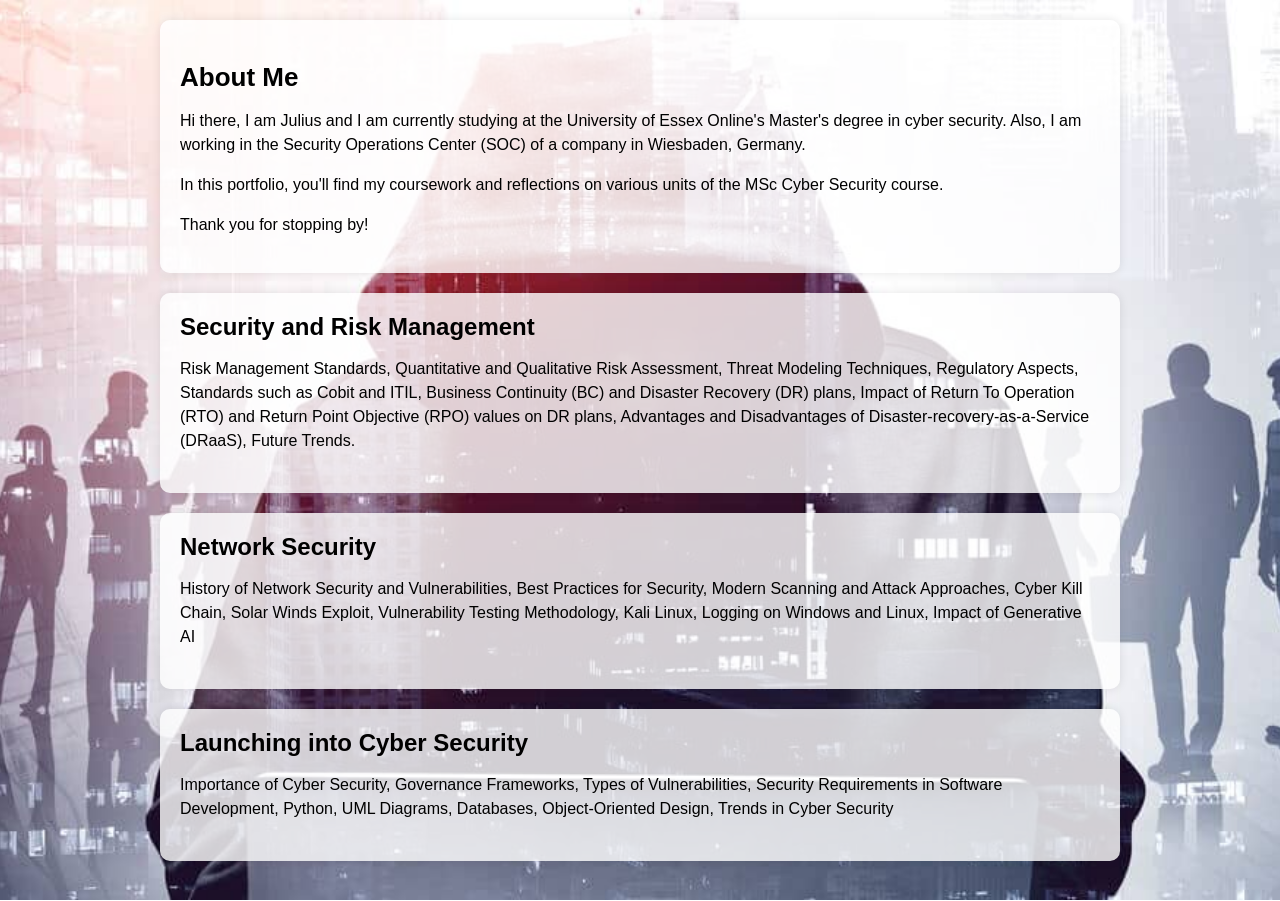
<file: index.html>
<!DOCTYPE html>
<html lang="en">
<head>
    <meta charset="UTF-8">
    <meta name="viewport" content="width=device-width, initial-scale=1.0">
    <title>Welcome to my E-Portfolio!</title>
    <link rel="stylesheet" href="style.css">
</head>
<body class="home">

  <div class="container">
    <div class="about-me">
      <h2>About Me</h2>
      <p>Hi there, I am Julius and I am currently studying at the University of Essex Online's Master's degree in cyber security. Also, I am working in the Security Operations Center (SOC) of a company in Wiesbaden, Germany.</p>
      <p>In this portfolio, you'll find my coursework and reflections on various units of the MSc Cyber Security course.</p>
      <p>Thank you for stopping by!</p>
    </div>

    <!-- Modules Section -->
    <a href="srm.html" class="unit box">      
        <div class="unit-title">Security and Risk Management</div>
        <div class="unit-description">
        <p>Risk Management Standards, Quantitative and Qualitative Risk Assessment, Threat Modeling Techniques, Regulatory Aspects, Standards such as Cobit and ITIL, Business Continuity (BC) and Disaster Recovery (DR) plans, Impact of Return To Operation (RTO) and Return Point Objective (RPO) values on DR plans, Advantages and Disadvantages of Disaster-recovery-as-a-Service (DRaaS), Future Trends.</p>
      </div>
    </a>
    <a href="#" class="unit box">      
        <div class="unit-title">Network Security</div>
        <div class="unit-description">
        <p>History of Network Security and Vulnerabilities, Best Practices for Security, Modern Scanning and Attack Approaches, Cyber Kill Chain, Solar Winds Exploit, Vulnerability Testing Methodology, Kali Linux, Logging on Windows and Linux, Impact of Generative AI</p>
      </div>
    </a>
    <a href="#" class="unit box">      
        <div class="unit-title">Launching into Cyber Security</div>
        <div class="unit-description">
        <p>Importance of Cyber Security, Governance Frameworks, Types of Vulnerabilities, Security Requirements in Software Development, Python, UML Diagrams, Databases, Object-Oriented Design, Trends in Cyber Security</p>
      </div>
    </a>
  </div>

</body>
</html>
</file>
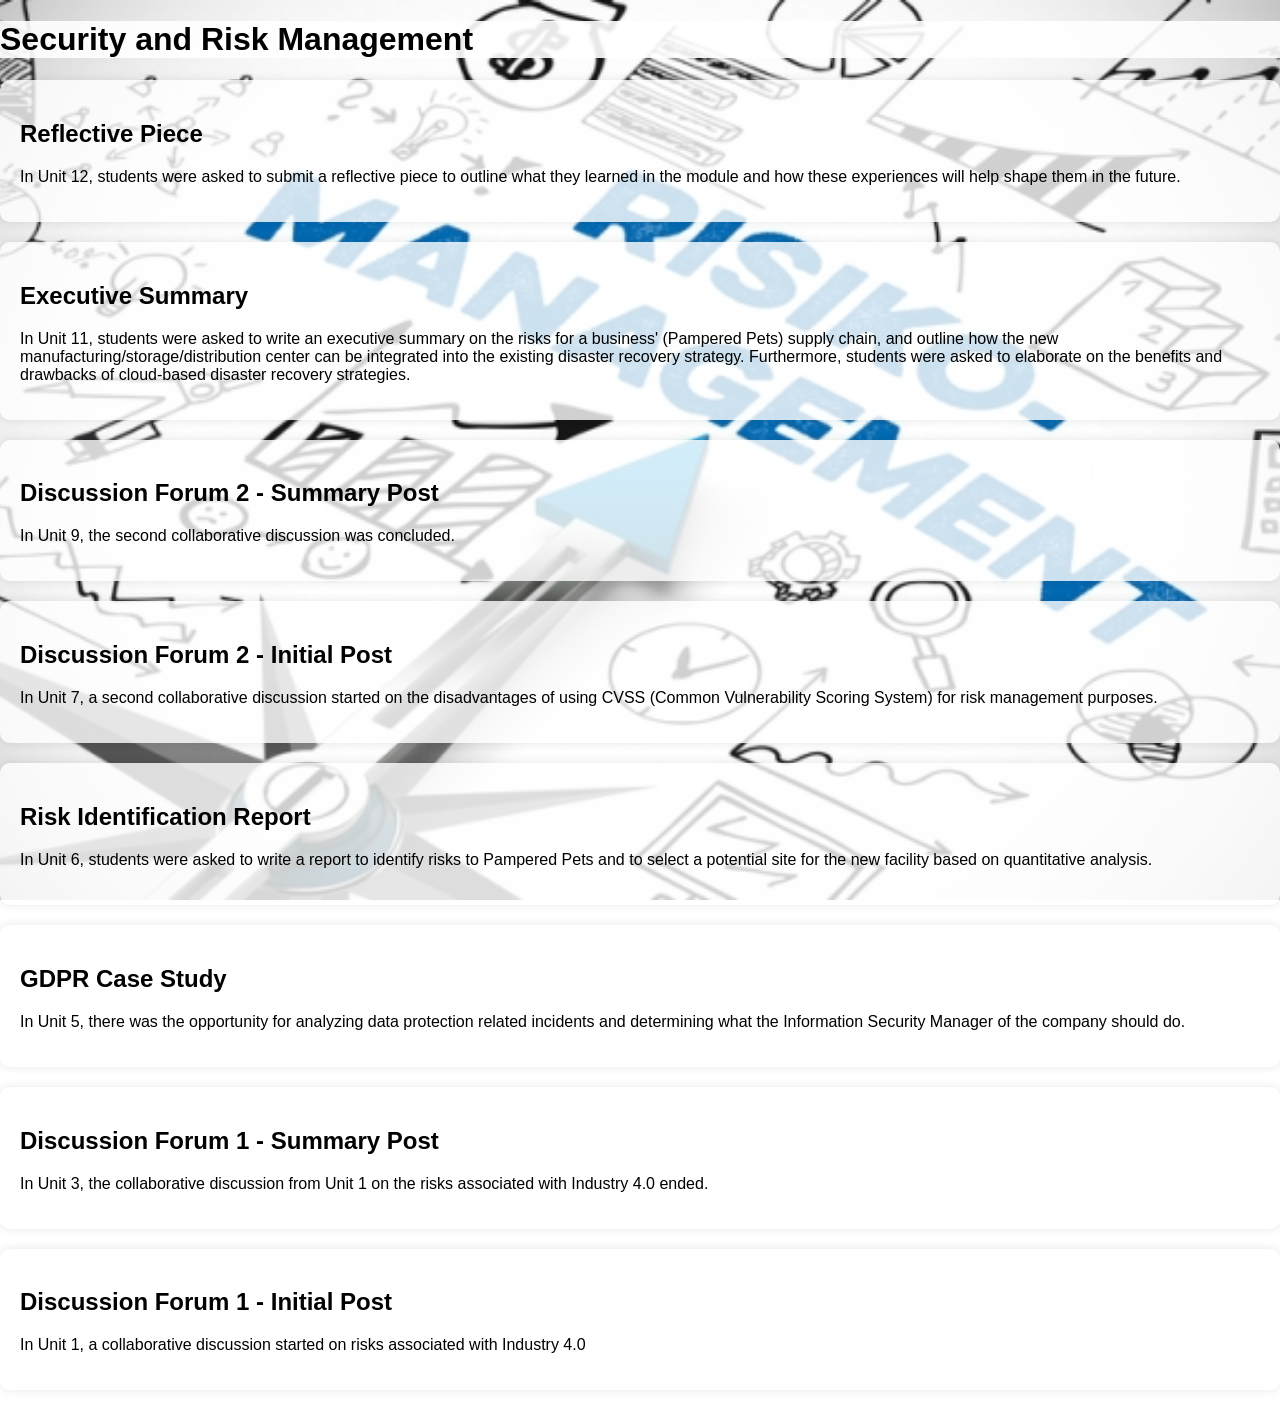
<file: srm.html>
<!DOCTYPE html>
<html lang="en">
<head>
  <meta charset="UTF-8">
  <title>Security and Risk Management</title>
  <link rel="stylesheet" href="style.css">
</head>
<body class="srm">

  <header class="whiteheader">
    <h1>Security and Risk Management</h1>
  </header>

  <main>
    <a href="data/srm/reflective_piece.pdf" class="unit box">
      <h2>Reflective Piece</h2>
      <p>In Unit 12, students were asked to submit a reflective piece to outline what they learned in the module and how these experiences will help shape them in the future.</p>
    </a>
    
    <a href="data/srm/executive_summary.pdf" class="unit box">
      <h2>Executive Summary</h2>
      <p>In Unit 11, students were asked to write an executive summary on the risks for a business' (Pampered Pets) supply chain, and outline how the new manufacturing/storage/distribution center can be integrated into the existing disaster recovery strategy. Furthermore, students were asked to elaborate on the benefits and drawbacks of cloud-based disaster recovery strategies.</p>    
    </a>

    <a href="data/srm/discussion_forum_2_summary_post.pdf" class="unit box">
      <h2>Discussion Forum 2 - Summary Post</h2>
      <p>In Unit 9, the second collaborative discussion was concluded.</p>
    </a>


    <a href="data/srm/discussion_forum_2_initial_post.pdf" class="unit box">
      <h2>Discussion Forum 2 - Initial Post</h2>
      <p>In Unit 7, a second collaborative discussion started on the disadvantages of using CVSS (Common Vulnerability Scoring System) for risk management purposes.</p>
    </a>

    <a href="data/srm/risk_identification_report.pdf" class="unit box">
      <h2>Risk Identification Report</h2>
      <p>In Unit 6, students were asked to write a report to identify risks to Pampered Pets and to select a potential site for the new facility based on quantitative analysis. </p>
    </a>

    <a href="data/srm/gdpr.pdf" class="unit box">
      <h2>GDPR Case Study</h2>
      <p>In Unit 5, there was the opportunity for analyzing data protection related incidents and determining what the Information Security Manager of the company should do.</p>
    </a>

    <a href="data/srm/discussion_forum_1_summary_post.pdf" class="unit box">
      <h2>Discussion Forum 1 - Summary Post</h2>
      <p>In Unit 3, the collaborative discussion from Unit 1 on the risks associated with Industry 4.0 ended.</p>
    </a>

    <a href="data/srm/discussion_forum_1_initial_post.pdf" class="unit box">
      <h2>Discussion Forum 1 - Initial Post</h2>
      <p>In Unit 1, a collaborative discussion started on risks associated with Industry 4.0</p>
    </a>
  </main>
</body>
</html>
</file>
<file: style.css>
body {
    margin: 0;
    padding: 0;
    font-family: Arial, sans-serif;
  }

  body.home {
    background: url('images/cyber-security-background.jpg') no-repeat center center fixed;
    background-size: cover;
  }

  body.srm {
    background: url('images/srm-background.jpg') no-repeat center center fixed;
    background-size: cover;
  }
  
  .container {
    max-width: 960px;
    margin: 0 auto;
    padding: 20px;
  }

  .whiteheader {
    background-color: rgba(255, 255, 255, 0.9);
  }
  
  .unit {
    margin-bottom: 20px;
    padding: 20px;
    border-radius: 10px;
    box-shadow: 0 0 10px rgba(0, 0, 0, 0.1);
    text-decoration: none;
    color: inherit;
    display: block;
    background-color: rgba(255, 255, 255, 0.8); /* Transparent white background */
    transition: background-color 0.3s ease;
  }
  
  .unit:hover {
    background-color: rgba(255, 255, 255, 0.9); /* Slightly more opaque on hover */
  }
  
  .unit-title {
    font-size: 24px;
    font-weight: bold;
    margin-bottom: 10px;
  }
  
  .unit-description {
    margin-bottom: 20px;
  }
  
  .unit-description p {
    line-height: 1.5;
    margin-bottom: 10px;
  }
  
  a {
    text-decoration: none;
    color: inherit;
  }
  
  .about-me {
    background-color: rgba(255, 255, 255, 0.8);
    border-radius: 10px;
    padding: 20px;
    margin-bottom: 20px;
    box-shadow: 0 0 10px rgba(0, 0, 0, 0.1);
  }
  
  .about-me h2 {
    font-size: 26px;
    margin-bottom: 10px;
  }
  
  .about-me p {
    font-size: 16px;
    line-height: 1.5;
  }
  
  @media (max-width: 768px) {
    .container {
      padding: 10px;
    }
  
    .unit-title {
      font-size: 20px;
    }
  
    .unit-description p {
      font-size: 14px;
    }
  }
</file>
